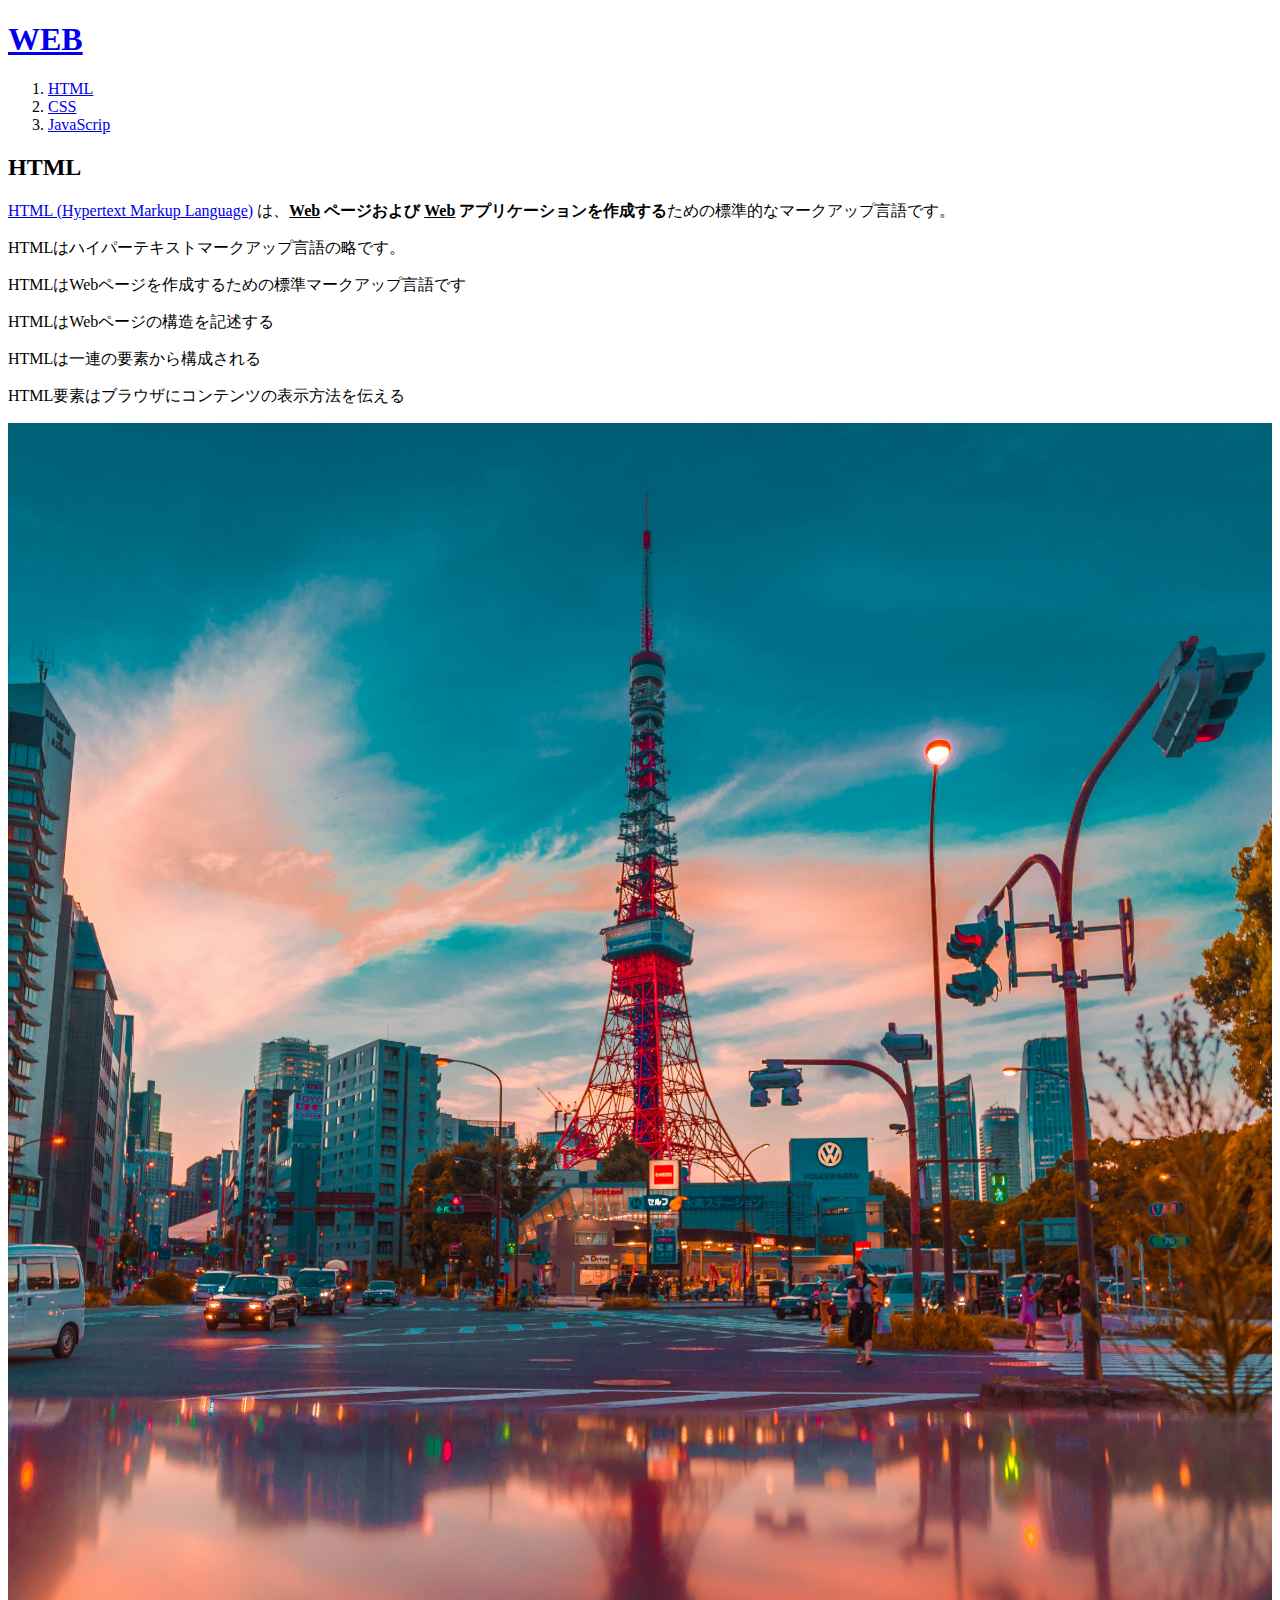
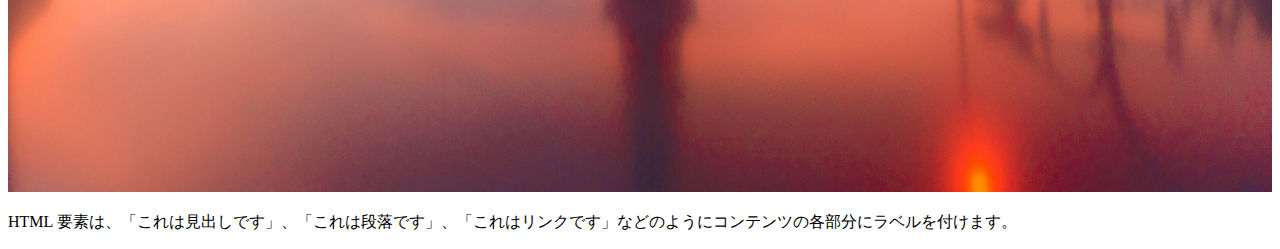
<file: 1.html>
<!DOCTYPE html>
<html>
  <head>
    <title>WEB1 - html</title>
    <meta charset="utf-8" />
  </head>
  <body>
    <h1><a href="index.html">WEB</a></h1>
    <ol>
      <li><a href="1.html">HTML</a></li>
      <li><a href="2.html">CSS</a></li>
      <li><a href="3.html">JavaScrip</a></li>
    </ol>
      <h2>HTML</h2>
      <p><a href="https://www.w3.org/TR/html5/" target="_blank" title="html5"></p>
      HTML (Hypertext Markup Language)</a> は、<strong><u>Web</u> ページおよび <u>Web</u> アプリケーションを作成する</strong
      >ための標準的なマークアップ言語です。
      <p>HTMLはハイパーテキストマークアップ言語の略です。</p>
      <p>HTMLはWebページを作成するための標準マークアップ言語です</p>
      <p>HTMLはWebページの構造を記述する</p>
      <p>HTMLは一連の要素から構成される</p>
      <p>HTML要素はブラウザにコンテンツの表示方法を伝える</p>
      <img src="tokyo.jpg" width="100%" />
      <p>
      HTML
      要素は、「これは見出しです」、「これは段落です」、「これはリンクです」などのようにコンテンツの各部分にラベルを付けます。
      </p>
  </body>
</html>
</file>
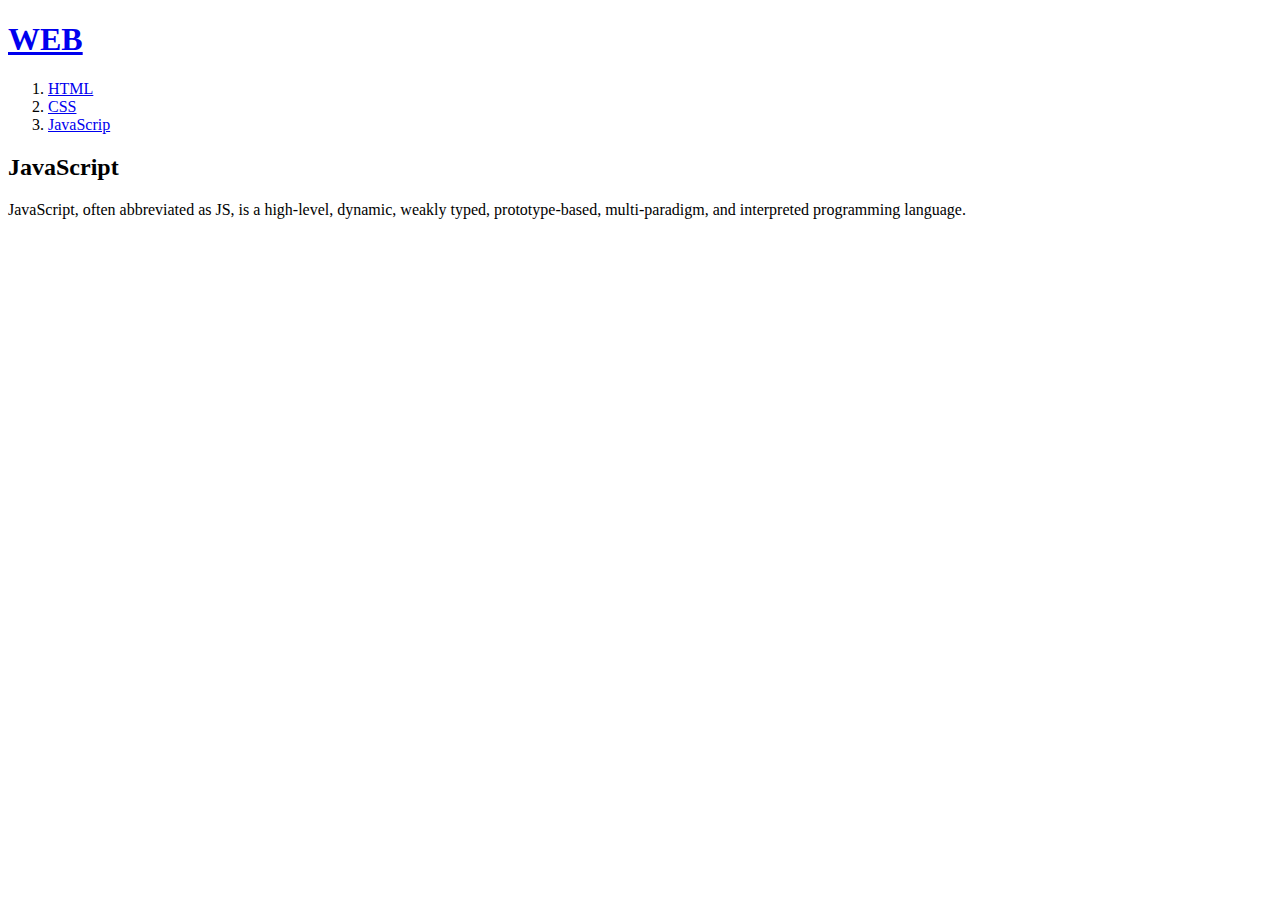
<file: 3.html>
<!DOCTYPE html>
<html>
  <head>
    <title>WEB1 - JavaScript</title>
    <meta charset="utf-8" />
  </head>
  <body>
    <h1><a href="index.html">WEB</a></h1>
    <ol>
      <li><a href="1.html">HTML</a></li>
      <li><a href="2.html">CSS</a></li>
      <li><a href="3.html">JavaScrip</a></li>
    </ol>
    <h2>JavaScript</h2>
    <p>
      JavaScript, often abbreviated as JS, is a high-level, dynamic, weakly
      typed, prototype-based, multi-paradigm, and interpreted programming
      language.
    </p>
  </body>
</html>
</file>
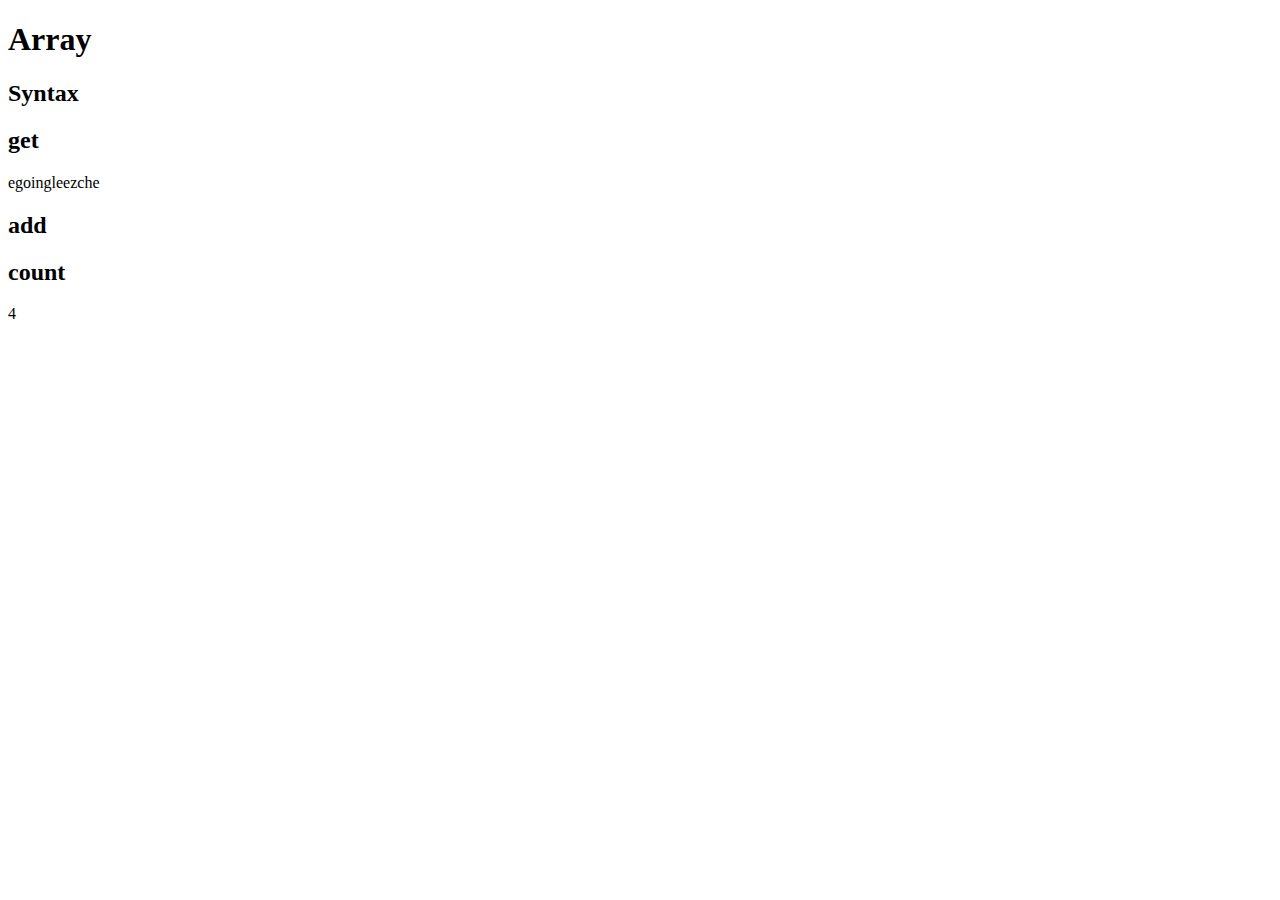
<file: exArray.html>
<!DOCTYPE html>
<html>
  <head>
    <meta charset="utf-8" />
    <title>Array</title>
  </head>
  <body>
    <h1>Array</h1>

    <h2>Syntax</h2>
    <!-- 수납 공간 생성 !! -->
    <script>
      var coworkers = ["egoing", "leezche"];
    </script>

    <h2>get</h2>
    <!-- 수납 공간에서 가져오는 방법 !! -->
    <script>
      document.write(coworkers[0]);
      document.write(coworkers[1]);
    </script>

    <h2>add</h2>
    <!-- 데이터 추가하는 방법 !! -->
    <script>
      coworkers.push("duru");
      coworkers.push("kiyun");
    </script>

    <h2>count</h2>
    <!-- 개수 세는 방법 !! -->
    <script>
      document.write(coworkers.length);
    </script>
  </body>
</html>
</file>
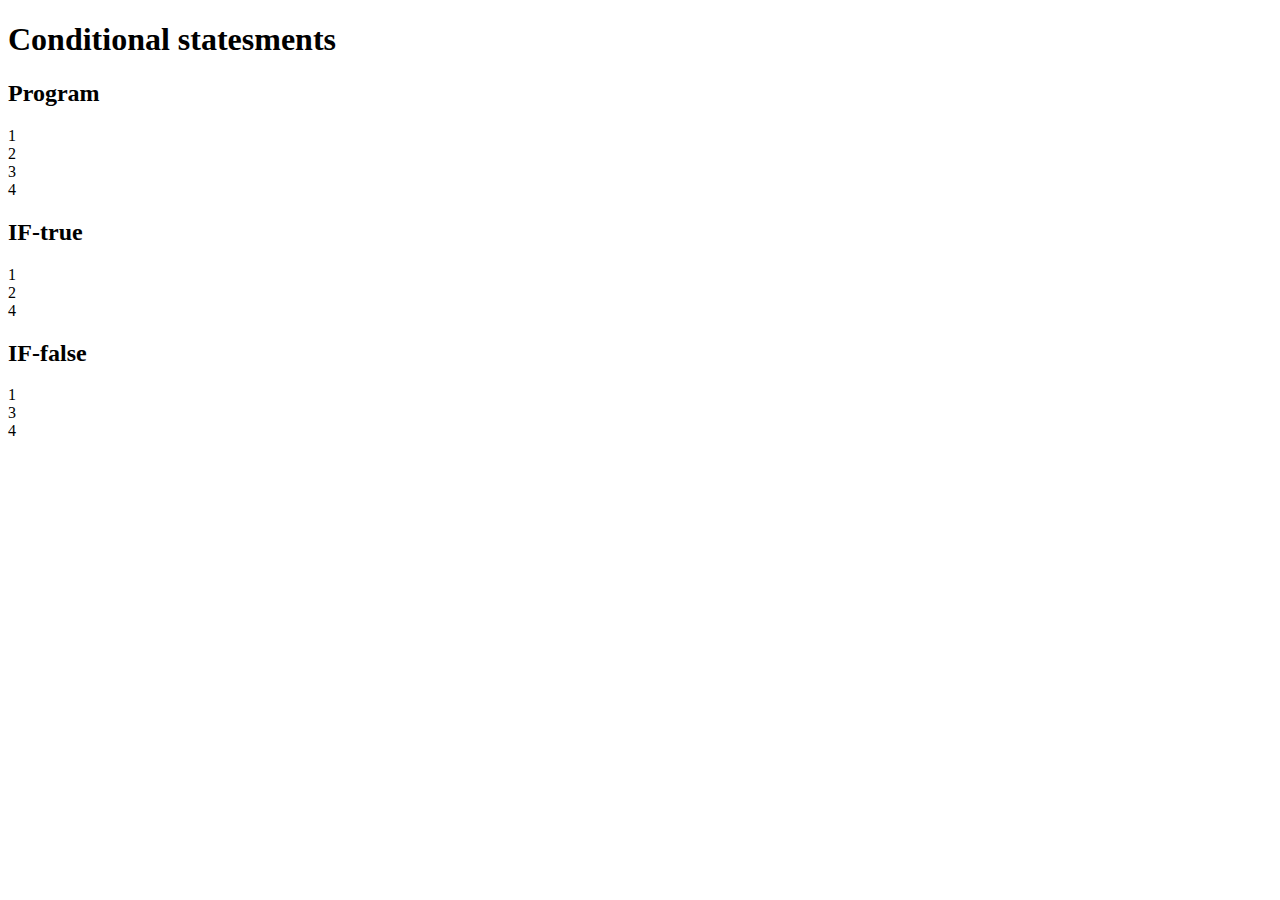
<file: exBoolean.html>
<!DOCTYPE html>
<html>
  <head>
    <meta charset="utf-8" />
    <title>ex5</title>
  </head>
  <body>
    <h1>Conditional statesments</h1>
    <h2>Program</h2>
    <script>
      document.write("1<br>");
      document.write("2<br>");
      document.write("3<br>");
      document.write("4<br>");
    </script>

    <h2>IF-true</h2>
    <script>
      document.write("1<br>");
      if (true) {
        document.write("2<br>");
      } else {
        document.write("3<br>");
      }
      document.write("4<br>");
    </script>

    <h2>IF-false</h2>
    <script>
      document.write("1<br>");
      if (false) {
        document.write("2<br>");
      } else {
        document.write("3<br>");
      }
      document.write("4<br>");
    </script>
  </body>
</html>
</file>
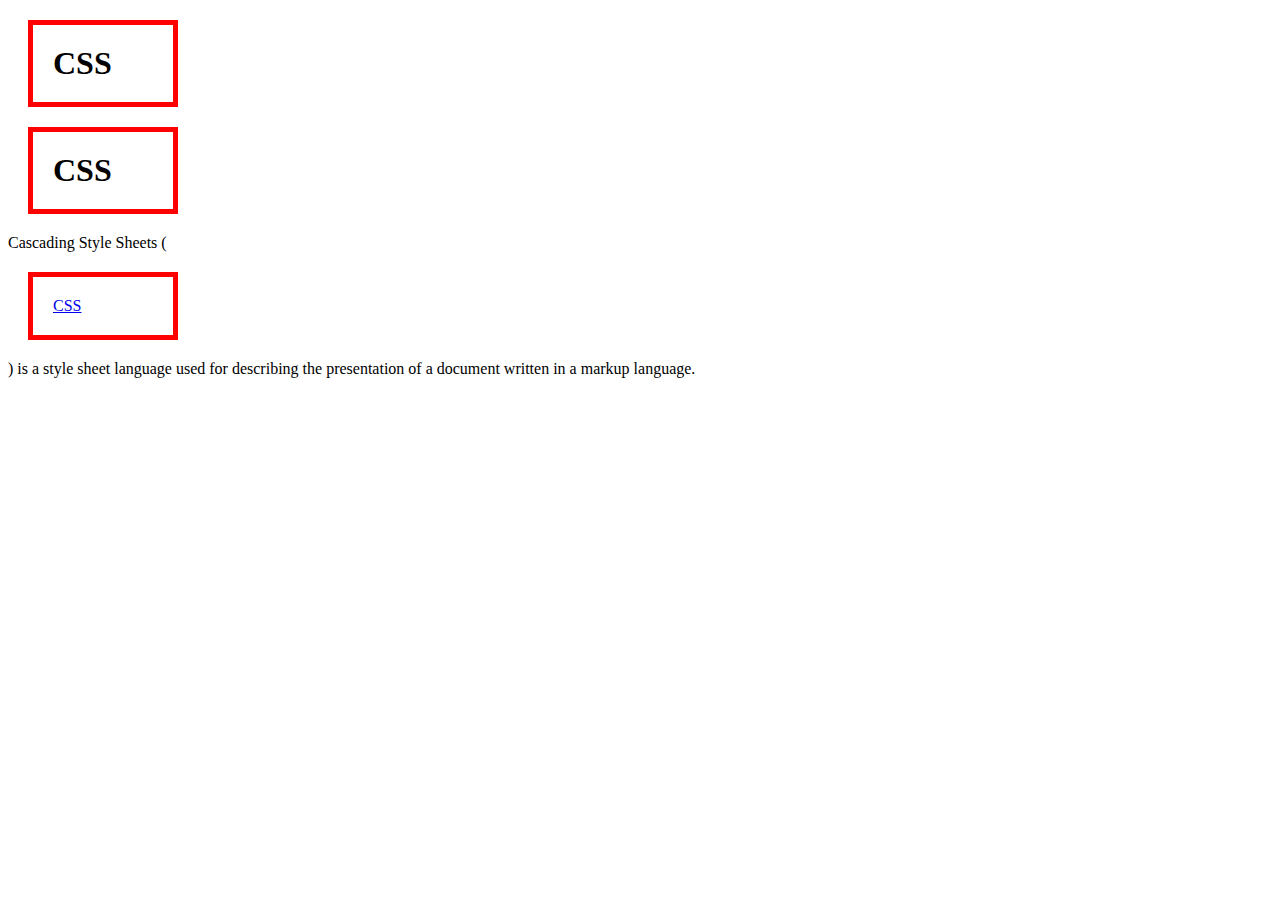
<file: exBox.html>
<!DOCTYPE html>
<html>
  <head>
    <meta charset="utf-8" />
    <title>Box</title>
    <style>
      h1,
      a {
        border: 5px solid red;
        padding: 20px;
        margin: 20px;
        display: block;
        width: 100px;
      }
    </style>
  </head>
  <body>
    <h1>CSS</h1>
    <h1>CSS</h1>
    Cascading Style Sheets (<a
      href="https://www.w3schools.com/css/css_intro.asp"
      >CSS</a
    >) is a style sheet language used for describing the presentation of a
    document written in a markup language.
  </body>
</html>
</file>
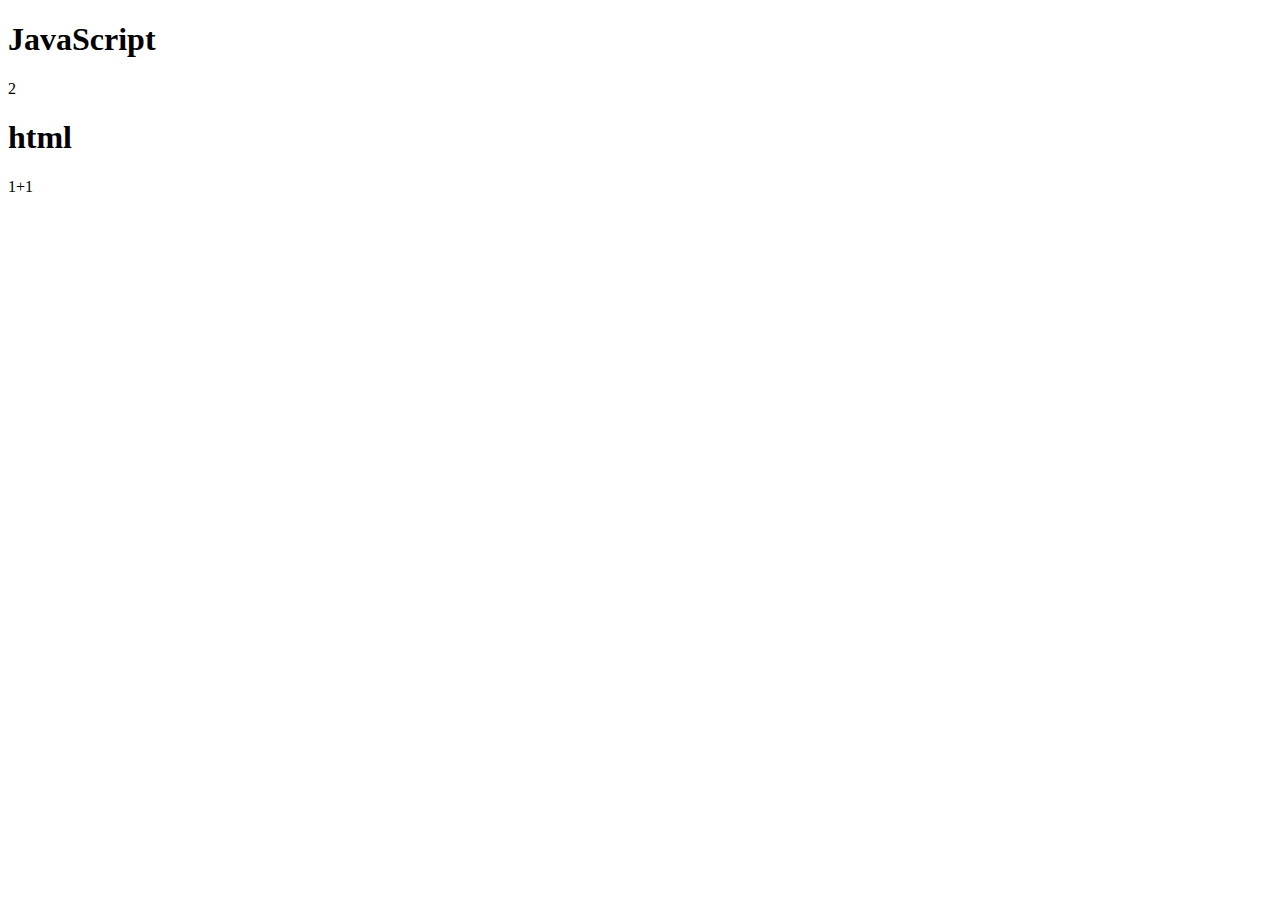
<file: exDocument.html>
<!DOCTYPE html>
<html>
  <head>
    <meta charset="utf-8" />
    <title>ex1</title>
  </head>
  <body>
    <h1>JavaScript</h1>
    <script>
      document.write(1 + 1);
    </script>
    <h1>html</h1>
    1+1
  </body>
</html>
</file>
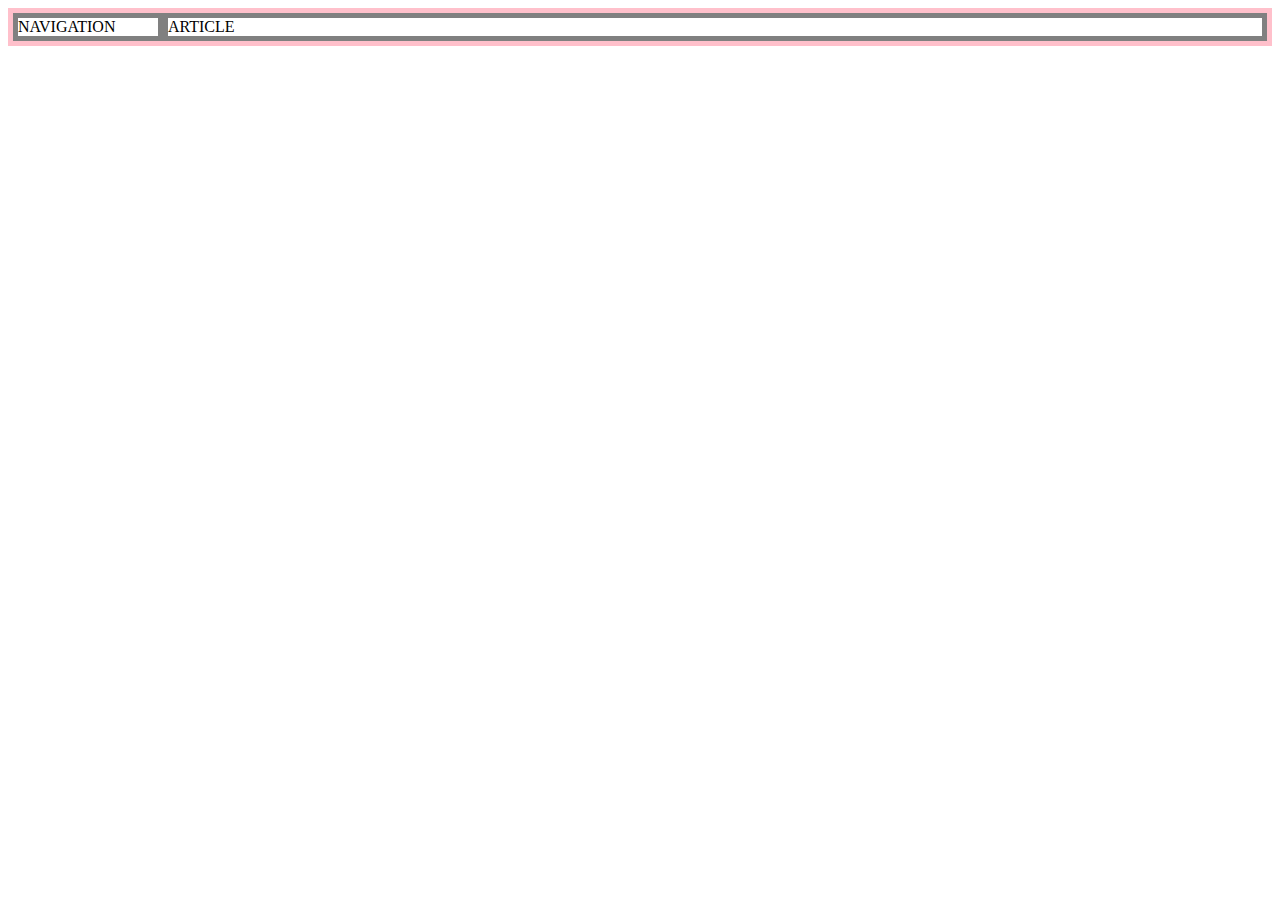
<file: exGrid.html>
<!DOCTYPE html>
<html>
  <head>
    <meta charset="utf-8" />
    <title>grid</title>
    <style>
      #grid {
        border: 5px solid pink;
        display: grid;
        grid-template-columns: 150px 1fr;
      }
      div {
        border: 5px solid gray;
      }
    </style>
  </head>
  <body>
    <div id="grid">
      <div>NAVIGATION</div>
      <div>ARTICLE</div>
    </div>
  </body>
</html>
</file>
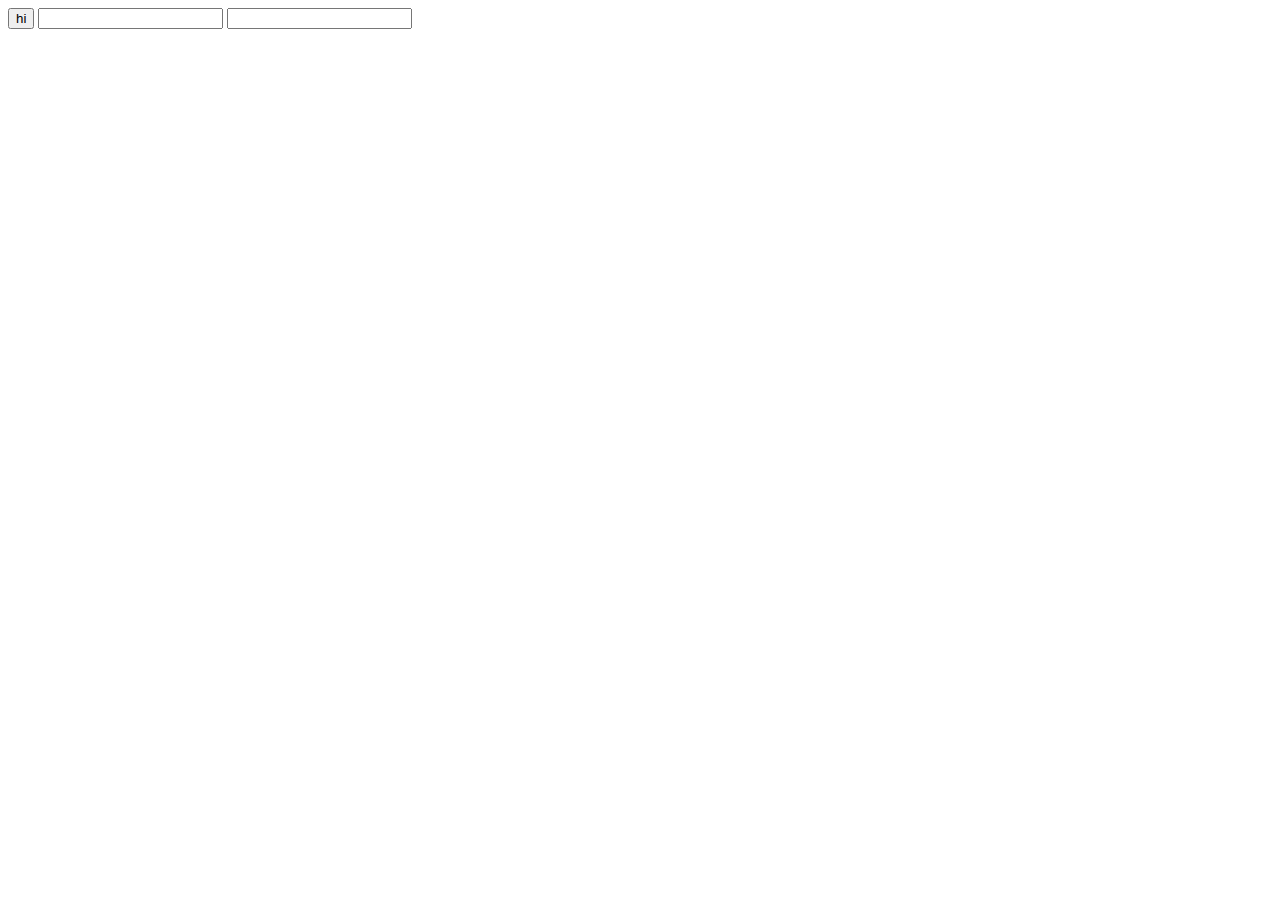
<file: exInput.html>
<!DOCTYPE html>
<html>
  <head>
    <meta charset="utf-8" />
    <title>ex2</title>
  </head>
  <body>
    <input type="button" value="hi" onclick="alert('hi')" />
    <input type="text" onchange="alert('잘못된 정보입니다.')" />
    <input type="text" onkeydown="alert('key down!')" />
  </body>
</html>
</file>
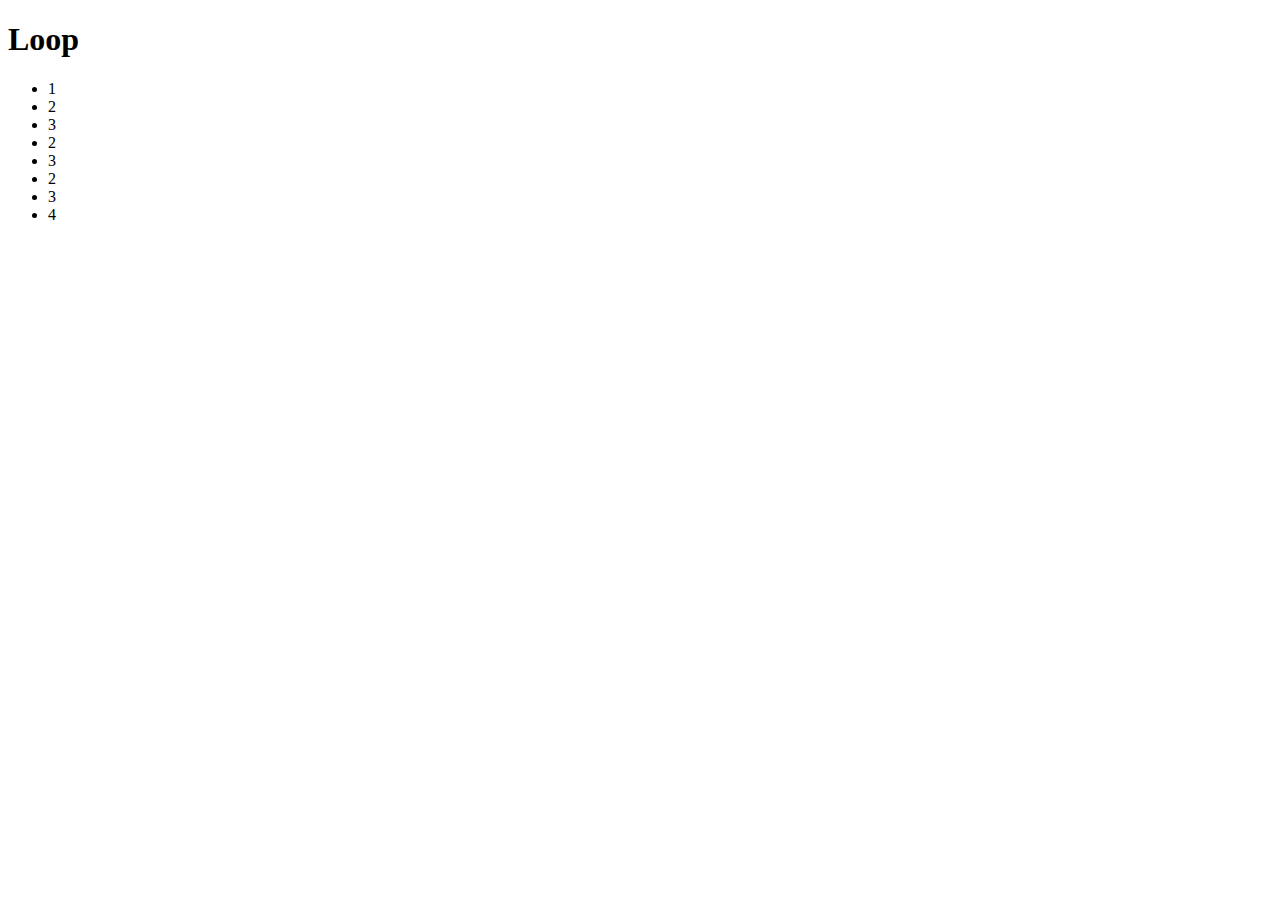
<file: exLoop.html>
<!DOCTYPE html>
<html>
  <head>
    <meta charset="utf-8" />
    <title>Loop</title>
  </head>
  <body>
    <h1>Loop</h1>
    <ul>
      <script>
        document.write("<li>1</li>");
        var i = 0;
        while (i < 3) {
          document.write("<li>2</li>");
          document.write("<li>3</li>");
          i = i + 1;
        }
        // while 안은 true/false 중 하나만 들어갈 수 있다.
        // true인 동안은 false가 될때까지 {}안에 있는 코드가 반복적으로 실행된다.
        document.write("<li>4</li>");
      </script>
    </ul>
  </body>
</html>
</file>
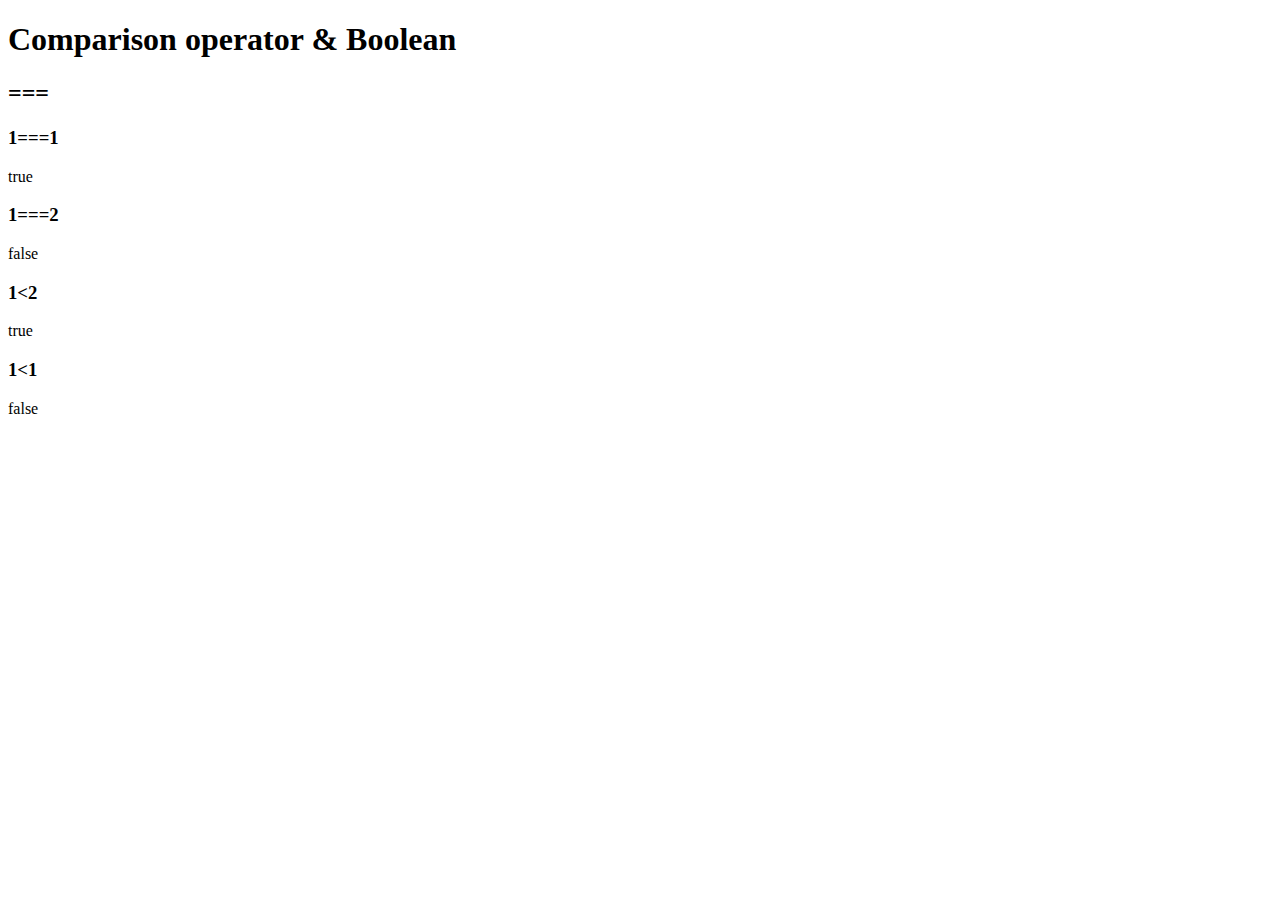
<file: exNumber.html>
<!DOCTYPE html>
<html>
  <head>
    <meta charset="utf-8" />
    <title>ex4</title>
  </head>
  <body>
    <h1>Comparison operator & Boolean</h1>
    <h2>===</h2>
    <h3>1===1</h3>
    <script>
      document.write(1 === 1);
    </script>

    <h3>1===2</h3>
    <script>
      document.write(1 === 2);
    </script>

    <h3>1&lt;2</h3>
    <script>
      document.write(1 < 2);
    </script>

    <h3>1&lt;1</h3>
    <script>
      document.write(1 < 1);
    </script>
  </body>
</html>
</file>
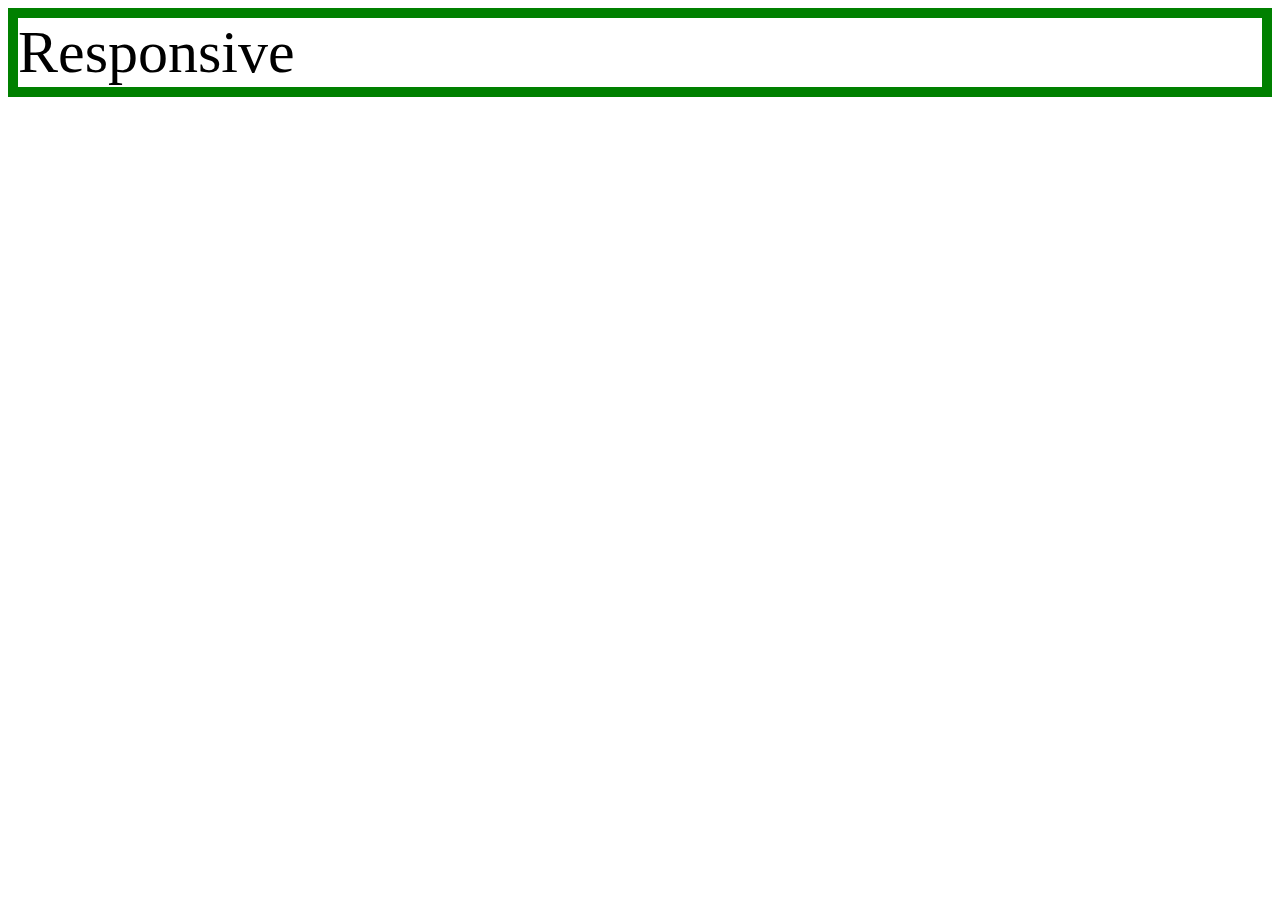
<file: mediaquery.html>
<!DOCTYPE html>
<html>
  <head>
    <meta charset="utf-8" />
    <title>mediaquery</title>
    <style>
      div {
        border: 10px solid green;
        font-size: 60px;
      }
      @media (max-width: 100px) {
        div {
          display: none;
        }
      }
    </style>
  </head>
  <body>
    <div>Responsive</div>
  </body>
</html>
</file>
